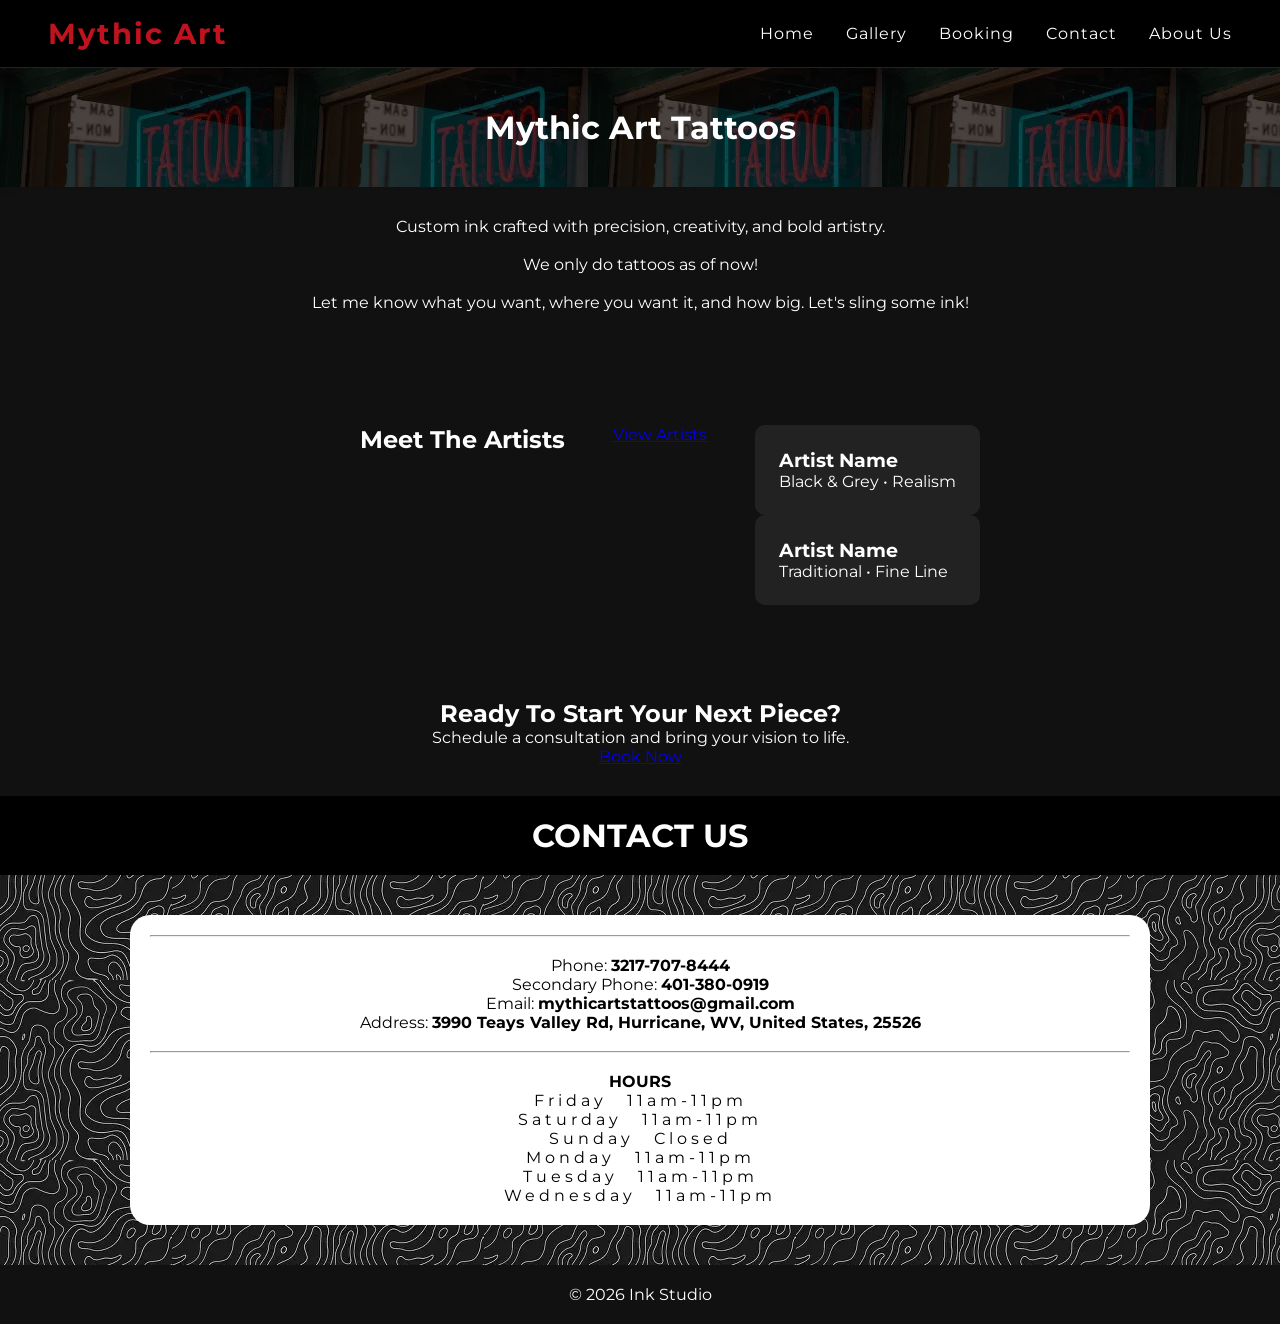
<file: index.html>
<script src="js/script.js"></script>

<html lang=en>


<head>
  <link rel="stylesheet" href="css/styles.css">
    <link rel="preconnect" href="https://fonts.googleapis.com">
    <link rel="preconnect" href="https://fonts.gstatic.com" crossorigin>

    <link href="https://fonts.googleapis.com/css2?family=Oswald:wght@300;400;500;700&family=Montserrat:wght@300;400;500;600&display=swap" rel="stylesheet">
</head>




<body>
  <title>Mythic Art Tattoos</title>

  <div id="header"></div>

  <h1 class="titleArea">Mythic Art Tattoos</h1>
  <main class="hero">
    <div>Custom ink crafted with precision, creativity, and bold artistry.</div>
    </br>
    <div>We only do tattoos as of now!</div>
    </br>
    <div>Let me know what you want, where you want it, and how big. Let's sling some ink!</div>
    </br>
  </main>

  <section class="artists-preview">

    <div class="artists-left"></div>
      <h2>Meet The Artists</h2>
      <a href="about.html" class="btn">View Artists</a>
    </div>

    <div class="artists-right">
      <div class="artist-cards">

        <div class="artist-card">
          <h3>Artist Name</h3>
          <p>Black & Grey • Realism</p>
        </div>

        <div class="artist-card">
          <h3>Artist Name</h3>
          <p>Traditional • Fine Line</p>
        </div>
      </div>

    </div>

  </section>


  <section class="booking-cta">

    <h2>Ready To Start Your Next Piece?</h2>

    <p>
      Schedule a consultation and bring your vision to life.
    </p>

    <a href="booking.html" class="btn">
      Book Now
    </a>

  </section>
  <div id="footer"></div>

  <script src="js/script.js"></script>
</body>



</html>
</file>
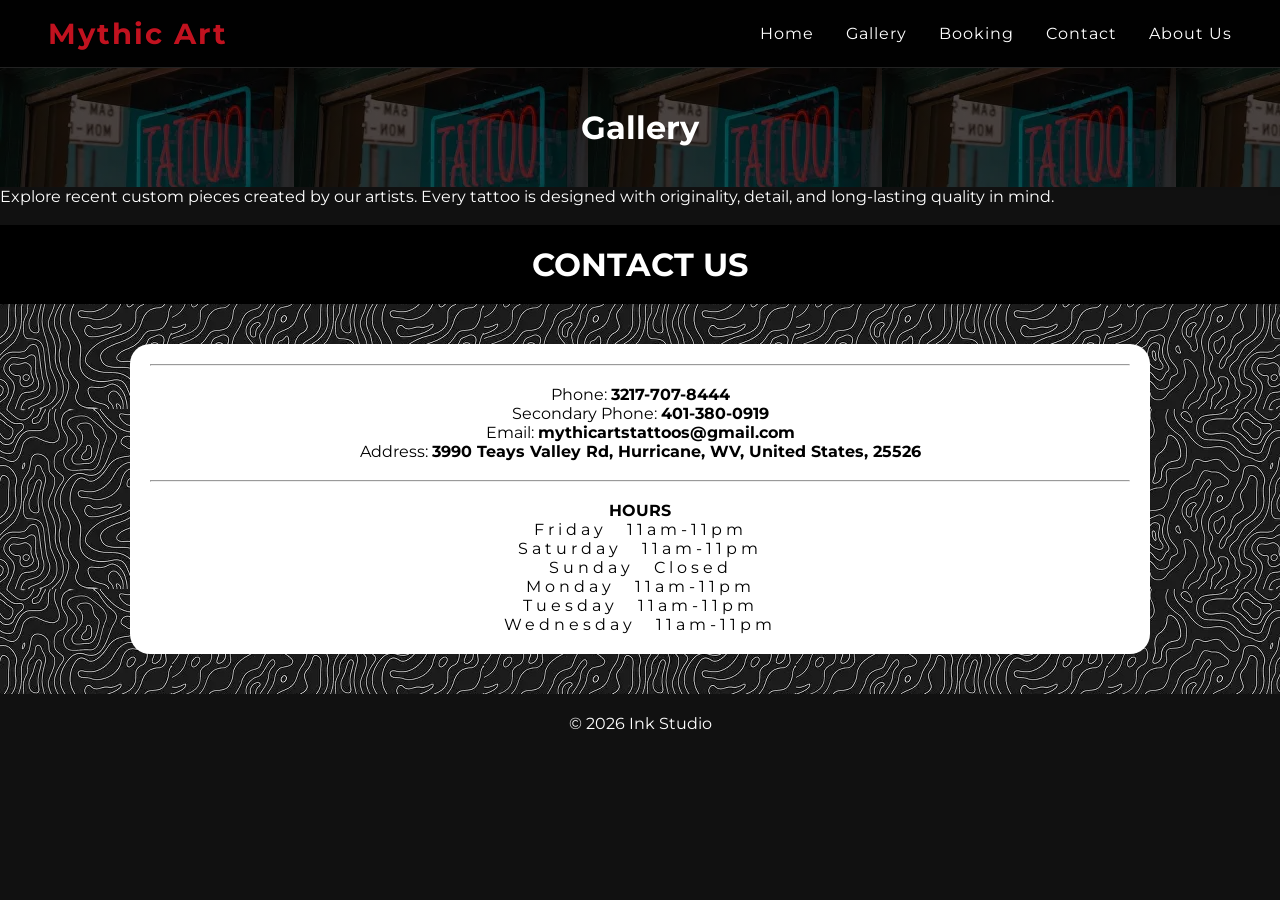
<file: gallery.html>
<script src="js/script.js"></script>

<html lang=en>


<head>
  <link rel="stylesheet" href="css/styles.css">
    <link rel="preconnect" href="https://fonts.googleapis.com">
    <link rel="preconnect" href="https://fonts.gstatic.com" crossorigin>

    <link href="https://fonts.googleapis.com/css2?family=Oswald:wght@300;400;500;700&family=Montserrat:wght@300;400;500;600&display=swap" rel="stylesheet">
</head>




<body>
  <title>Gallery</title>

  <div id="header"></div>

  <h1 class="titleArea">Gallery</h1>
  <main>
    <div>Explore recent custom pieces created by our artists.
    Every tattoo is designed with originality, detail,
    and long-lasting quality in mind.</div>
    </br>
  </main>

  <div id="footer"></div>

  <script src="js/script.js"></script>
</body>



</html>
</file>
<file: css/styles.css>
/*main styling page*/



.hero
{
    text-align: center;
    padding: 30px;
}

.artists-preview
{
    display: flex;
    padding: 4rem 2rem;
    gap: 3rem;
    align-items: flex-start;
}
.artist-card {
  background-color: #222;
  padding: 1.5rem;
  border-radius: 10px;
}
/* LEFT SIDE */
.artists-left {
  flex: 1;
  min-width: 280px;
}
/* RIGHT SIDE */
.artists-right {
  flex: 2;

  display: flex;
  grid-template-columns: repeat(auto-fit, minmax(200px, 1fr));
  flex-wrap: wrap;
  gap: 2.5rem;
}
/* Artist cards */
.artist-card {
    transition: transform 0.3s ease;
    background-color: #222;
    padding: 1.5rem;
    border-radius: 10px;
}
.artist-card:hover {
  transform: translateY(-5px);
}


.booking-cta
{
    text-align: center;
    padding: 30px;
}
.footerTitle
{
    background: black;
    -webkit-text-fill-color: white;
    text-align: center;
    padding: 20px;
}
.footerBackground 
{
    text-align: center;
    background-image:url("styles-images/footer-background.webp");
    background-position: center;
    padding: 40px; /* creates space so inner box doesn't touch edges */
}
.footerForeground
{
    color: black;
    background: white;
    padding: 20px;
    max-width: 85%;
    margin: 0 auto; 
    border-radius: 20px; 
}
.titleArea
{
    text-align: center;
    background-image: 
        linear-gradient(
            rgba(0,0,0,0.65), 
            rgba(0,0,0,0.65)
        ), url("styles-images/title-area-background.webp");
    padding: 40px;
    color: white;
    box-shadow: 0 2px 8px rgba(0,0,0,0.08);
}
.bottomTag
{
    text-align: center;
    padding: 20px;
}
.hours
{
    text-align: center;
    letter-spacing: 4px;
    word-spacing: 12px;
}




* {
  margin: 0;
  padding: 0;
  box-sizing: border-box;
}

body {
  background-color: #111;
  color: white;
  font-family: 'Montserrat', sans-serif;
}

/* NAVBAR */

.navbar {
  position: sticky;
  top: 0;

  display: flex;
  justify-content: space-between;
  align-items: center;

  padding: 1rem 3rem;

  background-color: rgba(0, 0, 0, 0.95);

  border-bottom: 1px solid #222;

  z-index: 1000;
}

.logo {
  font-size: 1.8rem;
  font-weight: bold;
  letter-spacing: 2px;

  color: #c1121f;
}

.nav-links {
  display: flex;
  gap: 2rem;

  list-style: none;
}

.nav-links a {
  position: relative;

  color: white;
  text-decoration: none;

  font-size: 1rem;
  letter-spacing: 1px;

  transition: color 0.3s ease;
}

/* Hover Effect */

.nav-links a::after {
  content: "";

  position: absolute;
  left: 0;
  bottom: -5px;

  width: 0%;
  height: 2px;

  background-color: #c1121f;

  transition: width 0.3s ease;
}

.nav-links a:hover {
  color: #c1121f;
}

.nav-links a:hover::after {
  width: 100%;
}
</file>
